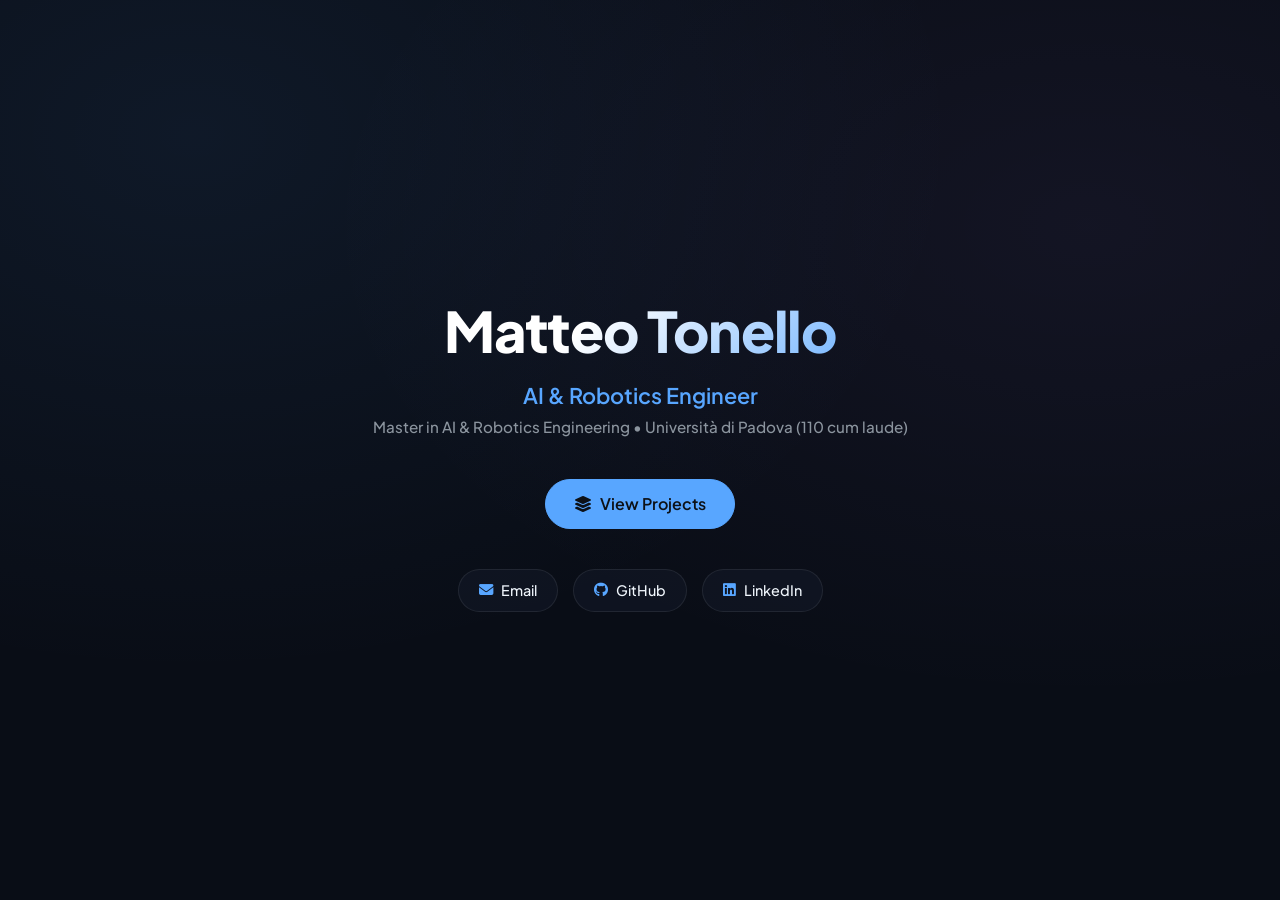
<file: index.html>
<!DOCTYPE html>
<html lang="en">
<head>
  <meta charset="UTF-8" />
  <meta name="viewport" content="width=device-width, initial-scale=1.0" />
  <title>Matteo Tonello — Home</title>
  <!-- Fonts & Icons -->
  <link rel="preconnect" href="https://fonts.googleapis.com">
  <link rel="preconnect" href="https://fonts.gstatic.com" crossorigin>
  <link href="https://fonts.googleapis.com/css2?family=Plus+Jakarta+Sans:wght@400;500;600;700;800&family=JetBrains+Mono:wght@400;500&display=swap" rel="stylesheet">
  <link rel="stylesheet" href="https://cdnjs.cloudflare.com/ajax/libs/font-awesome/6.5.1/css/all.min.css">
  <link rel="stylesheet" href="style.css" />
  <style>
    /* Specific styles for centered landing portal */
    body {
      padding-top: 0; /* Override style.css */
      display: flex;
      flex-direction: column;
      justify-content: center;
      min-height: 100vh;
    }

    .landing-container {
      display: flex;
      flex-direction: column;
      align-items: center;
      text-align: center;
      max-width: 800px;
      margin: 0 auto;
      padding: 20px;
      width: 100%;
    }
    
    .landing-hero {
      margin-bottom: 2.5rem;
    }

    .landing-hero h1 {
      font-size: 3.5rem;
      font-weight: 800;
      letter-spacing: -0.02em;
      background: linear-gradient(135deg, #ffffff 40%, var(--accent-blue) 100%);
      -webkit-background-clip: text;
      -webkit-text-fill-color: transparent;
      margin-bottom: 0.5rem;
    }

    .landing-hero p {
      font-size: 1.25rem;
      color: var(--accent-blue);
      font-weight: 600;
      margin-bottom: 2rem;
    }

    .landing-contacts {
      display: flex;
      flex-wrap: wrap;
      justify-content: center;
      gap: 15px;
    }

    .contact-pill {
      display: inline-flex;
      align-items: center;
      gap: 8px;
      padding: 10px 20px;
      background: var(--bg-card);
      border: 1px solid var(--border-subtle);
      border-radius: 50px;
      color: var(--text-main);
      text-decoration: none;
      font-weight: 500;
      font-size: 0.9rem;
      transition: all 0.2s ease;
    }
    
    .contact-pill:hover {
      border-color: var(--border-glow);
      background: var(--bg-card-hover);
      transform: translateY(-2px);
    }

    .contact-pill i {
      color: var(--accent-blue);
    }
  </style>
</head>
<body>

  <main class="landing-container">
    <div class="landing-hero">
      <h1>Matteo Tonello</h1>
      <p style="font-size: 1.35rem; color: var(--accent-blue); font-weight: 600; margin-bottom: 0.25rem;">AI & Robotics Engineer</p>
      <p style="font-size: 0.95rem; color: var(--text-muted); font-weight: 500; margin-bottom: 2.5rem;">Master in AI & Robotics Engineering &bull; Università di Padova (110 cum laude)</p>
      <a href="projects" class="btn btn-primary" style="font-size: 1rem; padding: 12px 28px; border-radius: 50px;">
        <i class="fas fa-layer-group"></i> View Projects
      </a>
    </div>

    <div class="landing-contacts">
      <a href="mailto:matteo.tonello.2001@gmail.com" class="contact-pill">
        <i class="fas fa-envelope"></i> Email
      </a>
      <a href="https://github.com/mtonell" target="_blank" rel="noopener" class="contact-pill">
        <i class="fab fa-github"></i> GitHub
      </a>
      <a href="https://linkedin.com/in/tonello-matteo" target="_blank" rel="noopener" class="contact-pill">
        <i class="fab fa-linkedin"></i> LinkedIn
      </a>
    </div>
  </main>

  <script data-goatcounter="https://mtonell.goatcounter.com/count" async src="//gc.zgo.at/count.js"></script>
</body>
</html>
</file>
<file: style.css>
:root {
  --bg-base: #090d16;
  --bg-card: rgba(18, 24, 38, 0.7);
  --bg-card-hover: rgba(26, 35, 54, 0.9);
  --border-subtle: rgba(255, 255, 255, 0.08);
  --border-glow: rgba(88, 166, 255, 0.35);
  --accent-blue: #58a6ff;
  --accent-purple: #bc8cff;
  --text-main: #f0f6fc;
  --text-muted: #8b949e;
  --font-sans: 'Plus Jakarta Sans', -apple-system, sans-serif;
  --font-mono: 'JetBrains Mono', monospace;
}

* {
  box-sizing: border-box;
  margin: 0;
  padding: 0;
}

body {
  background-color: var(--bg-base);
  background-image: 
    radial-gradient(at 15% 15%, rgba(88, 166, 255, 0.08) 0px, transparent 50%),
    radial-gradient(at 85% 25%, rgba(188, 140, 255, 0.06) 0px, transparent 50%);
  color: var(--text-main);
  font-family: var(--font-sans);
  min-height: 100vh;
  line-height: 1.5;
}

.container {
  max-width: 1200px;
  margin: 0 auto;
  padding: 20px 20px 80px;
}

/* NAVBAR (Home Page) */
.navbar {
  position: fixed;
  top: 0;
  left: 0;
  right: 0;
  background: rgba(9, 13, 22, 0.85);
  backdrop-filter: blur(12px);
  border-bottom: 1px solid var(--border-subtle);
  z-index: 100;
}
.nav-container {
  max-width: 1200px;
  margin: 0 auto;
  display: flex;
  justify-content: space-between;
  align-items: center;
  padding: 1rem 20px;
}
.nav-logo {
  font-weight: 800;
  text-decoration: none;
  color: var(--text-main);
  font-size: 1.2rem;
}
.nav-links {
  list-style: none;
  display: flex;
  gap: 1.2rem;
}
.nav-links a {
  color: var(--text-muted);
  text-decoration: none;
  font-size: 0.95rem;
  font-weight: 500;
  transition: color 0.2s ease;
}
.nav-links a:hover, .nav-links a.active {
  color: var(--accent-blue);
}

/* Sections (Home Page) */
.section {
  padding: 2.5rem 0;
  border-bottom: 1px solid var(--border-subtle);
}
.section:last-child {
  border-bottom: none;
}
.section h2 {
  font-size: 1.5rem;
  margin-bottom: 1.5rem;
  color: var(--accent-blue);
}

/* Curriculum Blocks */
.block {
  margin-bottom: 2rem;
}
.block h3 {
  font-size: 1.1rem;
  margin-bottom: 1rem;
  color: var(--text-main);
}
.entry {
  background: var(--bg-card);
  border: 1px solid var(--border-subtle);
  border-radius: 8px;
  padding: 1rem 1.2rem;
  margin-bottom: 1rem;
  transition: all 0.2s ease;
}
.entry:hover {
  border-color: var(--border-glow);
  background: var(--bg-card-hover);
}
.entry-header {
  display: flex;
  justify-content: space-between;
  align-items: baseline;
  flex-wrap: wrap;
  margin-bottom: 6px;
}
.entry-header strong {
  color: var(--text-main);
}
.entry .meta {
  color: var(--text-muted);
  font-size: 0.85rem;
}
.entry p {
  color: #c9d1d9;
  font-size: 0.9rem;
}

/* Contact Grid */
.contact-grid {
  display: grid;
  grid-template-columns: repeat(auto-fit, minmax(200px, 1fr));
  gap: 1rem;
}
.card {
  background: var(--bg-card);
  border: 1px solid var(--border-subtle);
  border-radius: 8px;
  padding: 1.2rem;
  text-decoration: none;
  color: inherit;
  display: block;
  transition: all 0.2s ease;
}
.card:hover {
  border-color: var(--border-glow);
  background: var(--bg-card-hover);
  transform: translateY(-2px);
}
.card strong {
  display: block;
  color: var(--text-main);
  margin-bottom: 4px;
}
.card span {
  font-size: 0.85rem;
  color: var(--text-muted);
}

footer {
  text-align: center;
  padding: 2.5rem 0;
  font-size: 0.85rem;
  color: var(--text-muted);
}

/* Header */
header {
  display: flex;
  justify-content: space-between;
  align-items: center;
  padding-bottom: 24px;
  border-bottom: 1px solid var(--border-subtle);
  margin-bottom: 32px;
  flex-wrap: wrap;
  gap: 16px;
}

.hero { border-bottom: 1px solid var(--border-subtle); }

.hero-info h1, .hero h1 {
  font-size: 2.2rem;
  font-weight: 800;
  letter-spacing: -0.02em;
  background: linear-gradient(135deg, #ffffff 40%, var(--accent-blue) 100%);
  -webkit-background-clip: text;
  -webkit-text-fill-color: transparent;
}

.hero-info p, .hero p.lead {
  font-size: 1.05rem;
  color: var(--accent-blue);
  font-weight: 600;
}

.hero-info .meta-desc {
  color: var(--text-muted);
  font-size: 0.9rem;
  margin-top: 4px;
}

.social-links {
  display: flex;
  gap: 10px;
}

.btn {
  display: inline-flex;
  align-items: center;
  gap: 8px;
  padding: 8px 16px;
  border-radius: 6px;
  font-size: 0.85rem;
  font-weight: 600;
  text-decoration: none;
  transition: all 0.2s ease;
  cursor: pointer;
}

.btn-primary {
  background-color: var(--accent-blue);
  color: #0d1117;
  border: 1px solid var(--accent-blue);
}
.btn-primary:hover {
  background-color: #79c0ff;
  box-shadow: 0 0 14px rgba(88, 166, 255, 0.4);
}

.btn-outline {
  background-color: rgba(255, 255, 255, 0.03);
  color: var(--text-main);
  border: 1px solid var(--border-subtle);
}
.btn-outline:hover {
  background-color: rgba(255, 255, 255, 0.08);
  border-color: var(--accent-blue);
}

/* Controls Panel */
.controls-panel {
  background: var(--bg-card);
  backdrop-filter: blur(12px);
  border: 1px solid var(--border-subtle);
  border-radius: 10px;
  padding: 16px 20px;
  margin-bottom: 24px;
  display: flex;
  flex-direction: column;
  gap: 12px;
}

.search-bar {
  position: relative;
  width: 100%;
}
.search-bar i {
  position: absolute;
  left: 14px;
  top: 50%;
  transform: translateY(-50%);
  color: var(--text-muted);
}
.search-bar input {
  width: 100%;
  padding: 10px 14px 10px 38px;
  background: rgba(9, 13, 22, 0.6);
  border: 1px solid var(--border-subtle);
  border-radius: 6px;
  color: var(--text-main);
  font-size: 0.9rem;
  outline: none;
}
.search-bar input:focus {
  border-color: var(--accent-blue);
}

.filters-wrapper {
  display: flex;
  flex-wrap: wrap;
  gap: 6px;
}

.filter-chip {
  background: #1a2030;
  border: 1px solid var(--border-subtle);
  color: var(--text-muted);
  padding: 8px 16px;
  border-radius: 6px;
  font-size: 0.8rem;
  cursor: pointer;
  font-weight: 500;
  transition: all 0.2s ease;
}
.filter-chip:hover, .filter-chip.active {
  background: rgba(88, 166, 255, 0.15);
  border-color: var(--accent-blue);
  color: var(--accent-blue);
}

/* Row Layout */
.projects-list {
  display: flex;
  flex-direction: column;
  gap: 12px;
}

.project-row {
  background: var(--bg-card);
  border: 1px solid var(--border-subtle);
  border-radius: 8px;
  transition: all 0.2s ease;
  overflow: hidden;
}

.project-row:hover {
  border-color: var(--border-glow);
  background: var(--bg-card-hover);
}

.row-header {
  padding: 16px 20px;
  display: grid;
  grid-template-columns: 2.2fr 3.2fr 2.2fr 1fr;
  align-items: center;
  gap: 16px;
  cursor: pointer;
}

.project-title-col h2 {
  font-size: 1.05rem;
  font-weight: 700;
  color: var(--text-main);
  margin-bottom: 2px;
}

.project-category {
  font-size: 0.75rem;
  color: var(--accent-blue);
  text-transform: uppercase;
  font-weight: 600;
  letter-spacing: 0.04em;
}

.project-desc-col {
  font-size: 0.88rem;
  color: #c9d1d9;
}

.tech-tags, .tags {
  display: flex;
  flex-wrap: wrap;
  gap: 4px;
}

.tag, .tags span {
  font-family: var(--font-mono);
  font-size: 0.72rem;
  padding: 2px 6px;
  border-radius: 4px;
  background: rgba(255, 255, 255, 0.04);
  border: 1px solid rgba(255, 255, 255, 0.06);
  color: var(--text-muted);
}
.tag.lang, .tags span:first-child {
  color: #79c0ff;
  border-color: rgba(88, 166, 255, 0.2);
}

.row-actions {
  display: flex;
  align-items: center;
  justify-content: flex-end;
  gap: 10px;
}

.toggle-icon {
  font-size: 0.85rem;
  color: var(--text-muted);
  transition: transform 0.2s ease;
}

.project-row.open .toggle-icon {
  transform: rotate(180deg);
  color: var(--accent-blue);
}

/* Expandable Row Body */
.row-details {
  display: none;
  padding: 16px 20px;
  background: rgba(9, 13, 22, 0.4);
  border-top: 1px solid var(--border-subtle);
}

.project-row.open .row-details {
  display: block;
}

.details-content ul {
  margin-left: 20px;
  color: #c9d1d9;
  font-size: 0.88rem;
  margin-bottom: 0;
}

.details-content li {
  margin-bottom: 6px;
}

/* Nested Sub-Projects */
.sub-projects-container {
  margin-top: 16px;
  display: flex;
  flex-direction: column;
  gap: 10px;
}
.sub-project-card {
  background: rgba(255, 255, 255, 0.02);
  border: 1px solid var(--border-subtle);
  border-radius: 8px;
  padding: 12px 16px;
  display: flex;
  justify-content: space-between;
  align-items: center;
  transition: background 0.2s ease;
}
.sub-project-card:hover {
  background: rgba(255, 255, 255, 0.05);
  border-color: rgba(88, 166, 255, 0.3);
}
.sub-project-info {
  flex-grow: 1;
  padding-right: 15px;
}
.sub-project-info h4 {
  font-size: 0.95rem;
  color: #f0f6fc;
  margin-bottom: 2px;
}
.sub-project-info p {
  font-size: 0.85rem;
  color: #8b949e;
  margin-bottom: 0;
}
.sub-project-btn-container {
  flex-shrink: 0;
}

/* Image Gallery */
.project-gallery {
  display: flex;
  gap: 12px;
  margin-top: 16px;
  margin-bottom: 8px;
  overflow-x: auto;
  padding-bottom: 8px;
}

.project-gallery img {
  height: 180px; 
  width: auto;
  border-radius: 8px;
  border: 1px solid var(--border-subtle);
  object-fit: cover;
  transition: transform 0.2s ease, border-color 0.2s ease;
  cursor: pointer;
}

.project-gallery img:hover {
  transform: scale(1.02);
  border-color: var(--accent-blue);
}

/* Lightbox Modal */
.lightbox {
  display: none;
  position: fixed;
  z-index: 2000;
  left: 0;
  top: 0;
  width: 100%;
  height: 100%;
  overflow: auto;
  background-color: rgba(0, 0, 0, 0.85);
  backdrop-filter: blur(8px);
}

.lightbox-content {
  margin: auto;
  display: block;
  max-width: 90%;
  max-height: 85vh;
  margin-top: 5vh;
  border-radius: 8px;
  box-shadow: 0 0 30px rgba(0,0,0,0.8);
  animation: zoomIn 0.3s ease;
}

@keyframes zoomIn {
  from { transform: scale(0.95); opacity: 0; }
  to { transform: scale(1); opacity: 1; }
}

.lightbox-close {
  position: absolute;
  top: 20px;
  right: 35px;
  color: #f1f1f1;
  font-size: 40px;
  font-weight: bold;
  transition: 0.3s;
  cursor: pointer;
}

.lightbox-close:hover,
.lightbox-close:focus {
  color: var(--accent-blue);
  text-decoration: none;
  cursor: pointer;
}

@media (max-width: 900px) {
  .row-header {
    grid-template-columns: 1fr;
    gap: 10px;
  }
  .row-actions {
    justify-content: space-between;
  }
  .sub-project-card {
    flex-direction: column;
    align-items: flex-start;
    gap: 10px;
  }
  .sub-project-btn-container {
    align-self: flex-start;
  }
  .lightbox-content {
    margin-top: 15vh;
  }
}
</file>
